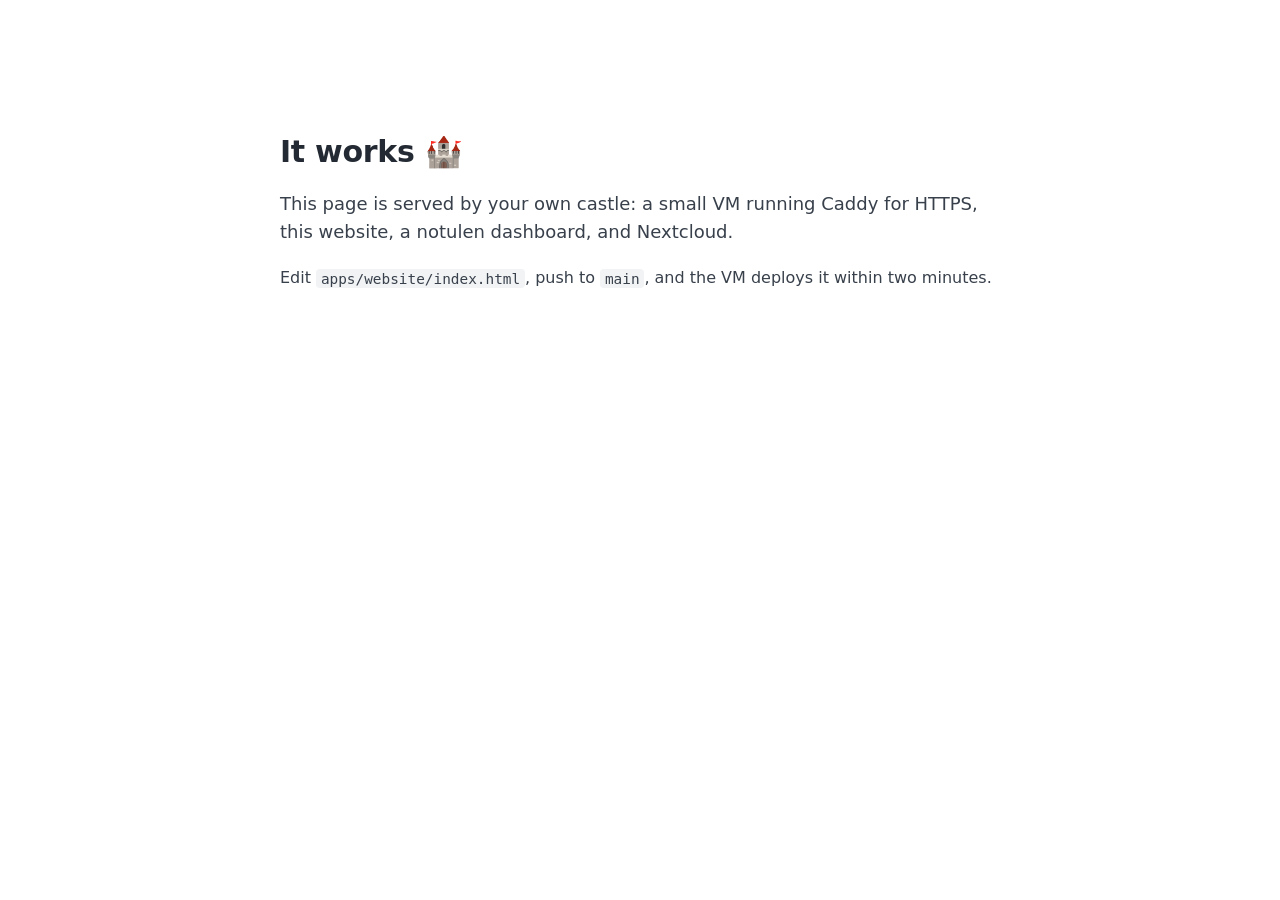
<file: apps/website/index.html>
<!doctype html>
<html lang="en">
<head>
  <meta charset="utf-8">
  <meta name="viewport" content="width=device-width, initial-scale=1">
  <title>It works</title>
  <link rel="stylesheet" href="/design/index.css">
  <style>
    /* Page layout only; colors, fonts, and sizes come from /design/index.css */
    body { max-width: var(--container-md); margin: 15vh auto; padding: 0 var(--space-4); }
    h1 { font-size: var(--fs-h2); }
  </style>
</head>
<body>
  <h1>It works 🏰</h1>
  <p class="lead">This page is served by your own castle: a small VM running Caddy for HTTPS, this website, a notulen dashboard, and Nextcloud.</p>
  <p>Edit <code>apps/website/index.html</code>, push to <code>main</code>, and the VM deploys it within two minutes.</p>
</body>
</html>
</file>
<file: design/index.css>
/* ============================================================================
   DESIGN SYSTEM ENTRY POINT - the ONE file every surface imports.
   The website (apps/website/) and documents (apps/documents/) both link
   THIS file only; never import tokens.css or base.css directly. That way
   a restyle here changes everything at once.

     tokens.css   colors, fonts, sizes, spacing (the values)
     base.css     plain HTML defaults + .lead / .muted / .eyebrow (the rules)
   ============================================================================ */

@import url('tokens.css');
@import url('base.css');
</file>
